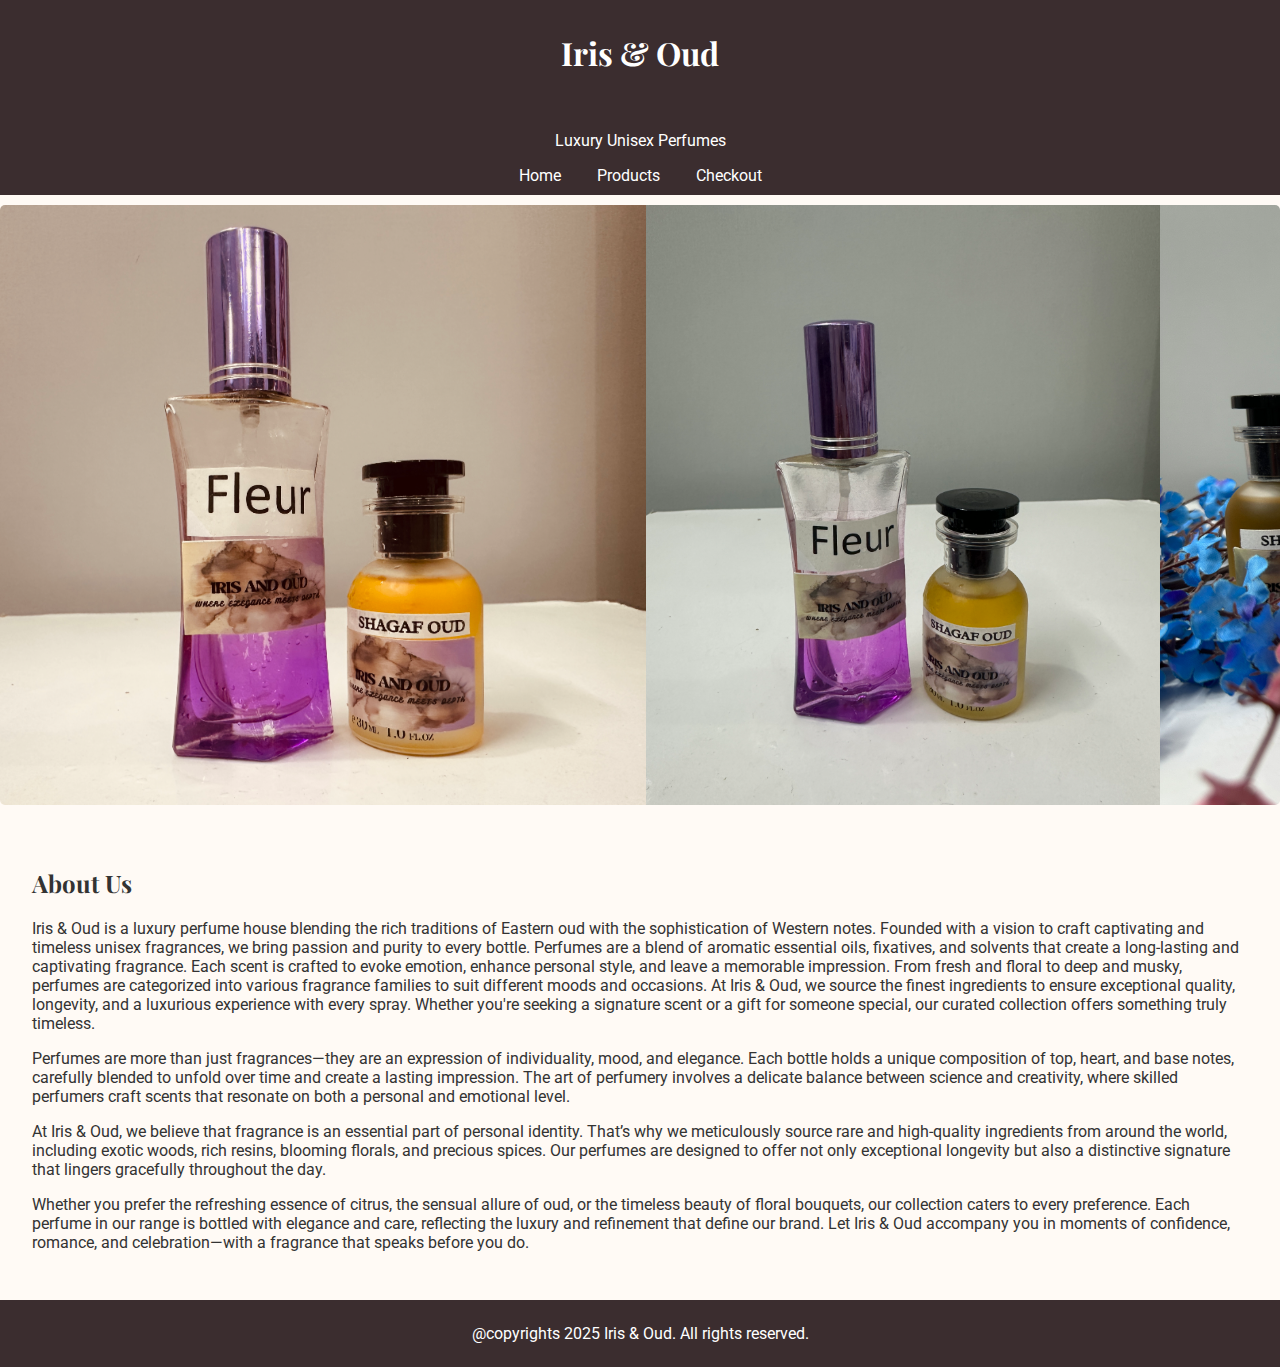
<file: index.html>
<!DOCTYPE html>
<html lang="en">
<head>
  <meta charset="UTF-8" />
  <meta name="viewport" content="width=device-width, initial-scale=1.0"/>
  <title>Iris & Oud - Home</title>
  <link href="https://fonts.googleapis.com/css2?family=Playfair+Display&family=Roboto&display=swap" rel="stylesheet">
  <link rel="stylesheet" href="css/style.css">
</head>
<body>
  <header>
    <h1>Iris & Oud</h1><br>
    <p>Luxury Unisex Perfumes</p>
    <nav>
      <a href="index.html">Home</a>
      <a href="products.html">Products</a>
      <a href="checkout.html">Checkout</a>
    </nav>
  </header>

  <div class="slider">
    <div class="slides">
      <img src="Images/main img1.JPG" alt="Slide 1" />
      <img src="Images/main img2.JPG" alt="Slide 2" />
      <img src="Images/main img3.JPG" alt="Slide 3" />
      <img src="Images/main img4.jpg" alt="Slide 4" />
      <img src="Images/main img5.jpg" alt="Slide 5" />
    </div>
  </div>

  <div class="container">
    <h2>About Us</h2>
    <p>Iris & Oud is a luxury perfume house blending the rich traditions of Eastern oud with the sophistication of Western notes. Founded with a vision to craft captivating and timeless unisex fragrances, we bring passion and purity to every bottle. Perfumes are a blend of aromatic essential oils, fixatives, and solvents that create a long-lasting and captivating fragrance. Each scent is crafted to evoke emotion, enhance personal style, and leave a memorable impression. From fresh and floral to deep and musky, perfumes are categorized into various fragrance families to suit different moods and occasions. At Iris & Oud, we source the finest ingredients to ensure exceptional quality, longevity, and a luxurious experience with every spray. Whether you're seeking a signature scent or a gift for someone special, our curated collection offers something truly timeless.</p>
    <p>Perfumes are more than just fragrances—they are an expression of individuality, mood, and elegance. Each bottle holds a unique composition of top, heart, and base notes, carefully blended to unfold over time and create a lasting impression. The art of perfumery involves a delicate balance between science and creativity, where skilled perfumers craft scents that resonate on both a personal and emotional level.</p>
    <p>At Iris & Oud, we believe that fragrance is an essential part of personal identity. That’s why we meticulously source rare and high-quality ingredients from around the world, including exotic woods, rich resins, blooming florals, and precious spices. Our perfumes are designed to offer not only exceptional longevity but also a distinctive signature that lingers gracefully throughout the day.</p>
    <p>Whether you prefer the refreshing essence of citrus, the sensual allure of oud, or the timeless beauty of floral bouquets, our collection caters to every preference. Each perfume in our range is bottled with elegance and care, reflecting the luxury and refinement that define our brand. Let Iris & Oud accompany you in moments of confidence, romance, and celebration—with a fragrance that speaks before you do.</p>
  </div>

  <footer>
      @copyrights 2025 Iris & Oud. All rights reserved.
  </footer>
</body>
</html>
</file>
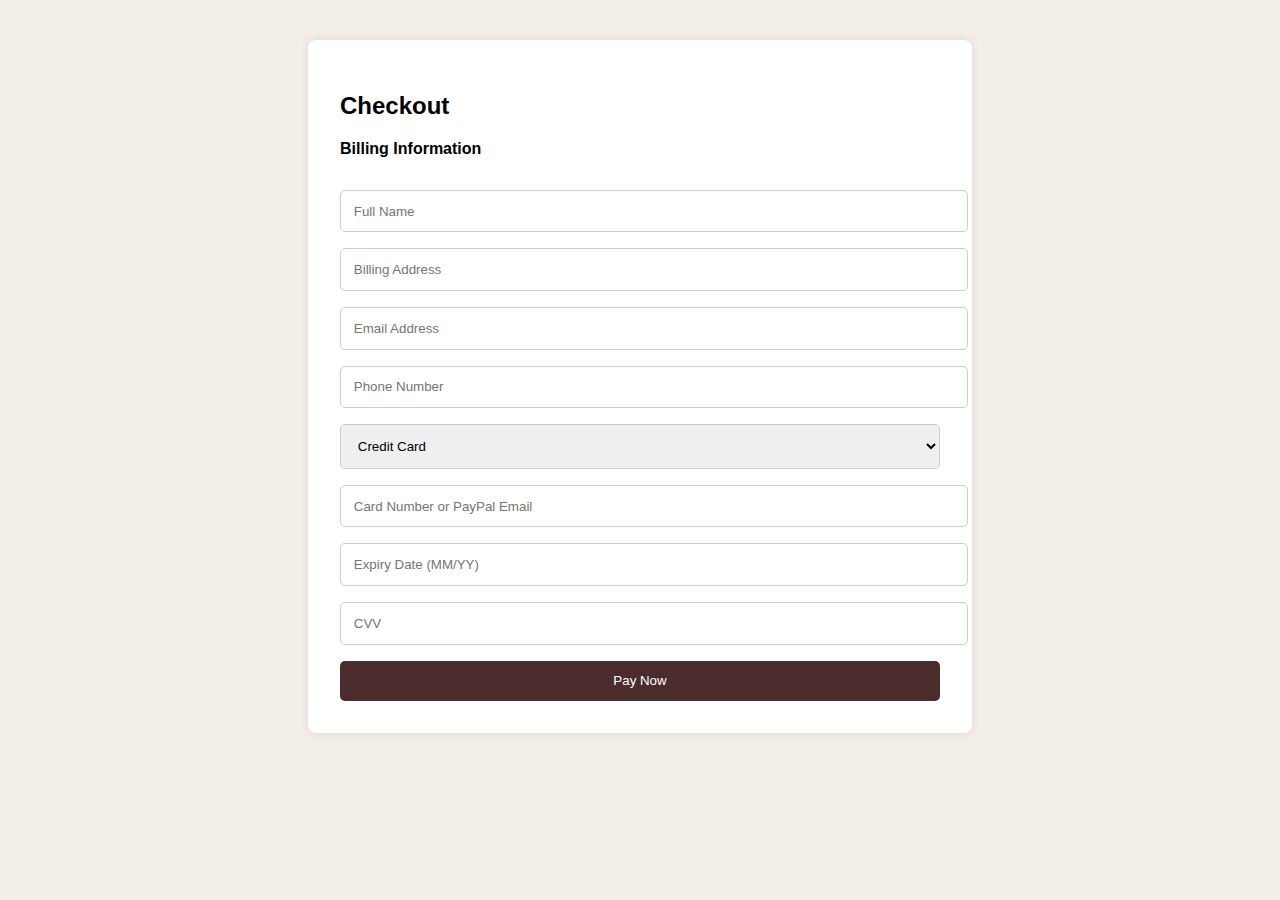
<file: checkout.html>
<!DOCTYPE html>
<html lang="en">
<head>
  <meta charset="UTF-8" />
  <meta name="viewport" content="width=device-width, initial-scale=1.0"/>
  <title>Checkout</title>
  <link rel="stylesheet" href="css/checkout.css">
</head>
<body>
  <div class="container">
    <h2>Checkout</h2>
    <p><strong>Billing Information</strong></p>
    <input type="text" placeholder="Full Name" />
    <input type="text" placeholder="Billing Address" />
    <input type="email" placeholder="Email Address" />
    <input type="tel" placeholder="Phone Number" />
    <select style="cursor: pointer;">
      <option>Credit Card</option>
      <option>PayPal</option>
      <option>Bank Transfer</option>
    </select>
    <input type="text" placeholder="Card Number or PayPal Email" />
    <input type="text" placeholder="Expiry Date (MM/YY)" />
    <input type="text" placeholder="CVV" />
    <button>Pay Now</button>
  </div>
</body>
</html>
</file>
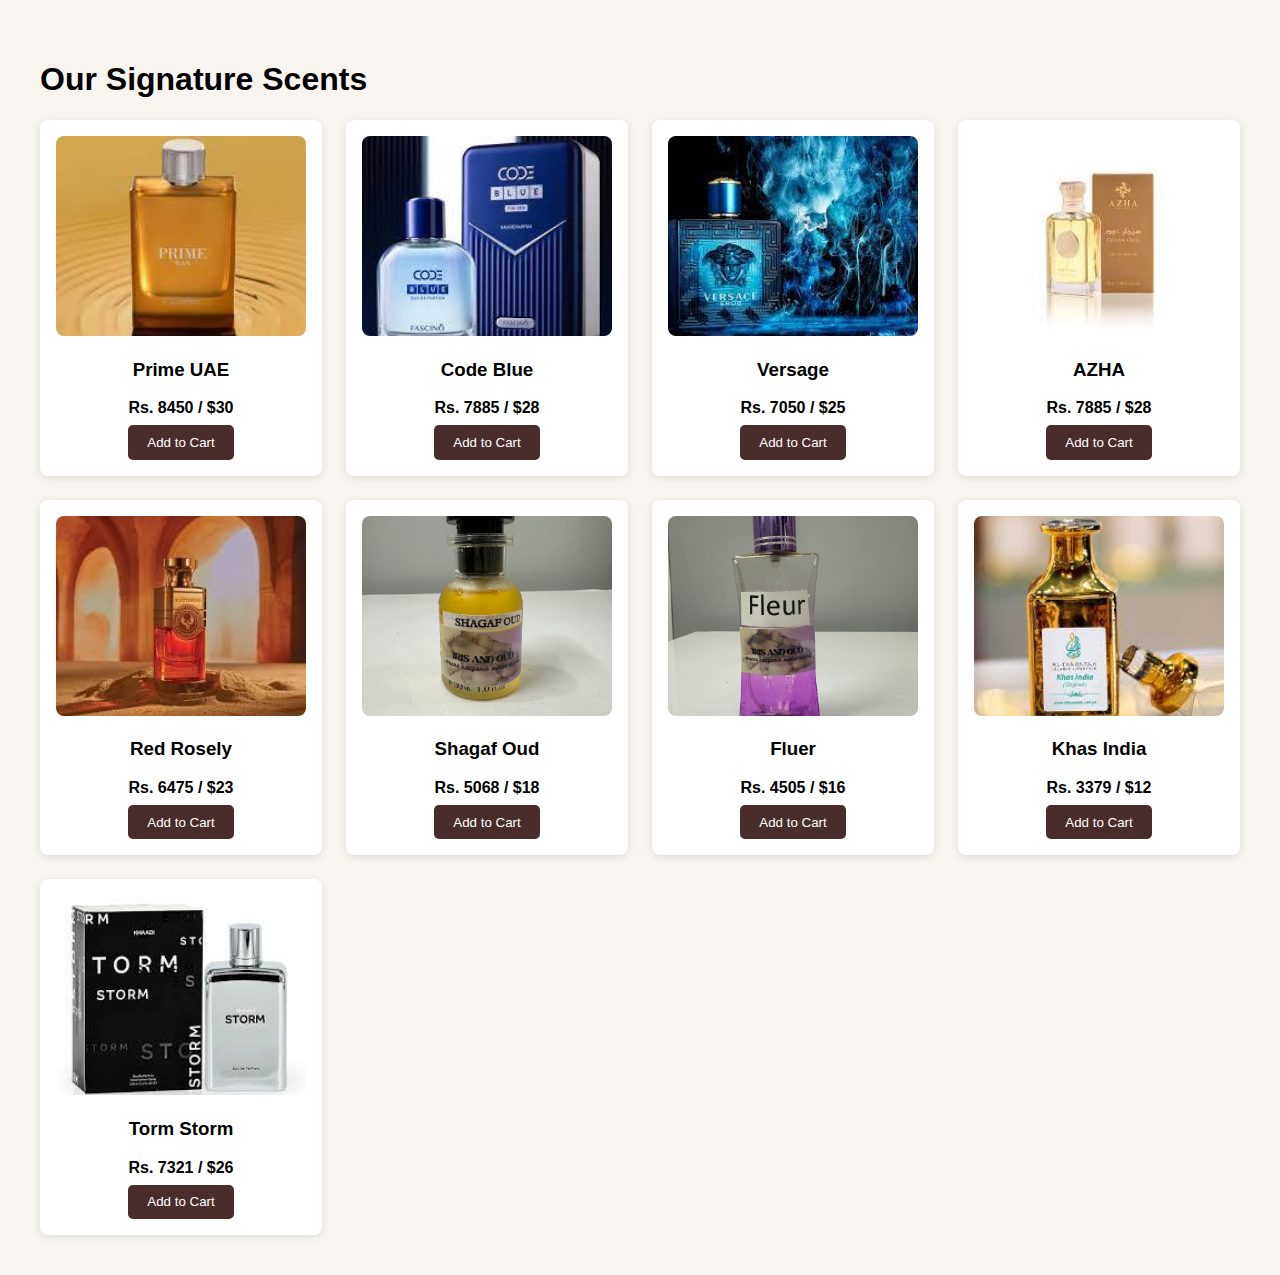
<file: products.html>
<!DOCTYPE html>
<html lang="en">

<head>
  <meta charset="UTF-8" />
  <meta name="viewport" content="width=device-width, initial-scale=1.0" />
  <title>Products | Iris & Oud</title>
  <link rel="stylesheet" href="css/product.css">
</head>

<body>
  <h1>Our Signature Scents</h1>
  <div class="product-list">

    <div class="product">
      <img src="Images/purfume1.jpg" alt="Perfume 1" />
      <h3>Prime UAE</h3>
      <p class="price">Rs. 8450 / $30</p>
      <a href="Perfume-details/purfume-deatil1.html"><button>Add to Cart</button></a>
    </div>

    <div class="product">
      <img src="Images/purfume2.jpg" alt="Perfume 2" />
      <h3>Code Blue</h3>
      <p class="price">Rs. 7885 / $28</p>
      <a href="Perfume-details/purfume-detail2.html"><button>Add to Cart</button></a>
    </div>

    <div class="product">
      <img src="Images/purfume3.jpg" alt="Perfume 3" />
      <h3>Versage</h3>
      <p class="price">Rs. 7050 / $25</p>
      <a href="Perfume-details/purfume-datail3.html"><button>Add to Cart</button></a>
    </div>

    <div class="product">
      <img src="Images/purfume4.jpg" alt="Perfume 4" />
      <h3>AZHA</h3>
      <p class="price">Rs. 7885 / $28</p>
      <a href="Perfume-details/purfume-datail4.html"><button>Add to Cart</button></a>
    </div>

    <div class="product">
      <img src="Images/purfume5.jpg" alt="Perfume 5" />
      <h3>Red Rosely</h3>
      <p class="price">Rs. 6475 / $23</p>
      <a href="Perfume-details/purfume-datail5.html"><button>Add to Cart</button></a>
    </div>

    <div class="product">
      <img src="Images/purfume6.JPG" alt="Perfume 6" />
      <h3>Shagaf Oud</h3>
      <p class="price">Rs. 5068 / $18</p>
      <a href="Perfume-details/purfume-datail6.html"><button>Add to Cart</button></a>
    </div>

    <div class="product">
      <img src="Images/purfume7.JPG" alt="Perfume 7" />
      <h3>Fluer</h3>
      <p class="price">Rs. 4505 / $16</p>
      <a href="Perfume-details/purfume-datail7.html"><button>Add to Cart</button></a>
    </div>

    <div class="product">
      <img src="Images/purfume8.jpg" alt="Perfume 8" />
      <h3>Khas India</h3>
      <p class="price">Rs. 3379 / $12</p>
      <a href="Perfume-details/purfume-datail8.html"><button>Add to Cart</button></a>
    </div>

    <div class="product">
      <img src="Images/purfume9.jpg" alt="Perfume 9" />
      <h3>Torm Storm</h3>
      <p class="price">Rs. 7321 / $26</p>
      <a href="Perfume-details/purfume-datail9.html"><button>Add to Cart</button></a>
    </div>
  </div>
</body>

</html>
</file>
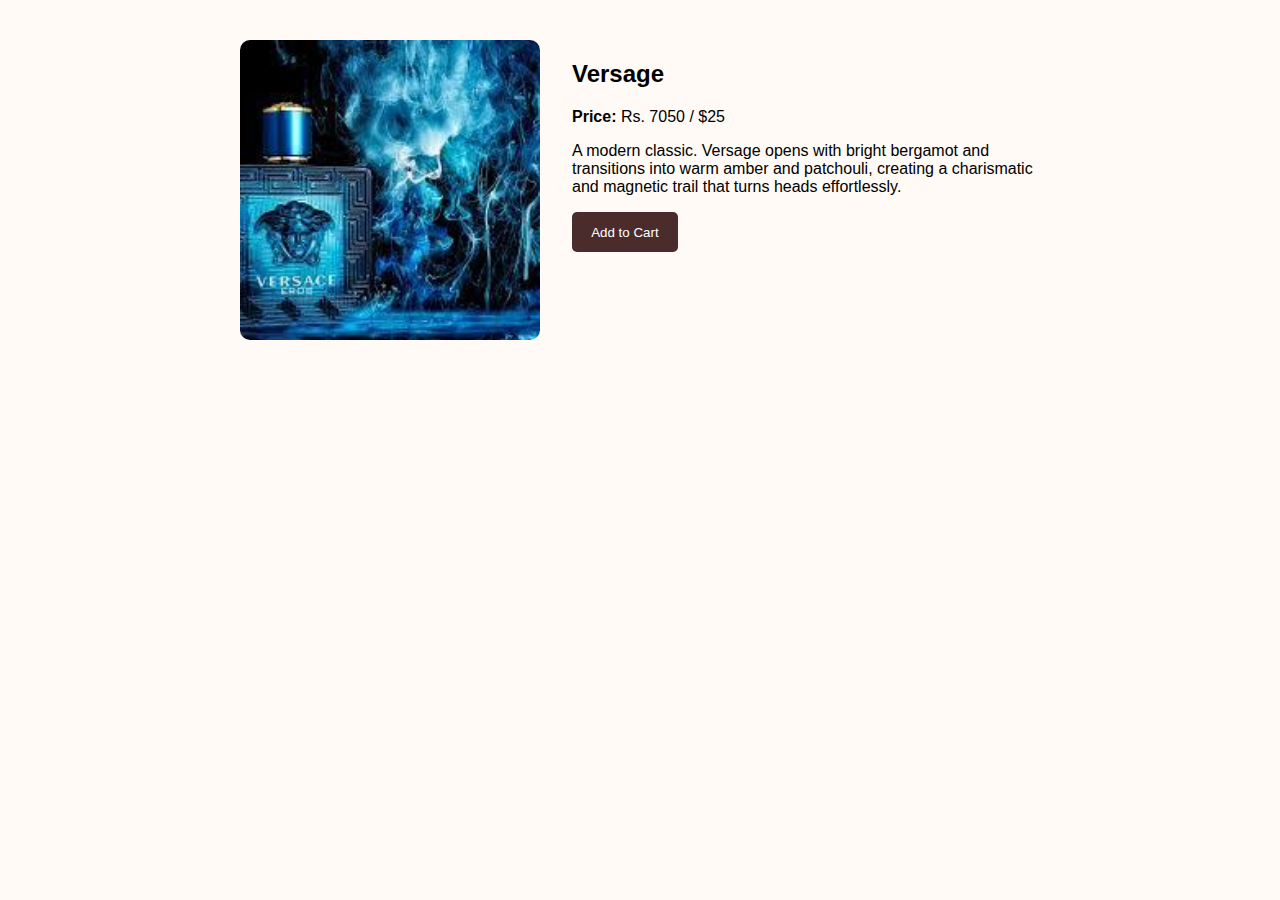
<file: Perfume-details/purfume-datail3.html>
<!DOCTYPE html>
<html lang="en">
<head>
  <meta charset="UTF-8" />
  <meta name="viewport" content="width=device-width, initial-scale=1.0"/>
  <title>Product Detail</title>
  <link rel="stylesheet" href="../css/details.css">
</head>
<body>
  <div class="container">
    <img src="../Images/purfume3.jpg" alt="Product">
    <div class="details">
      <h2>Versage</h2>
      <p><strong>Price:</strong> Rs. 7050 / $25</p>
      <p>A modern classic. Versage opens with bright bergamot and transitions into warm amber and patchouli, creating a charismatic and magnetic trail that turns heads effortlessly.</p>
      <a href="../checkout.html"><button>Add to Cart</button></a>
    </div>
  </div>
</body>
</html>
</file>
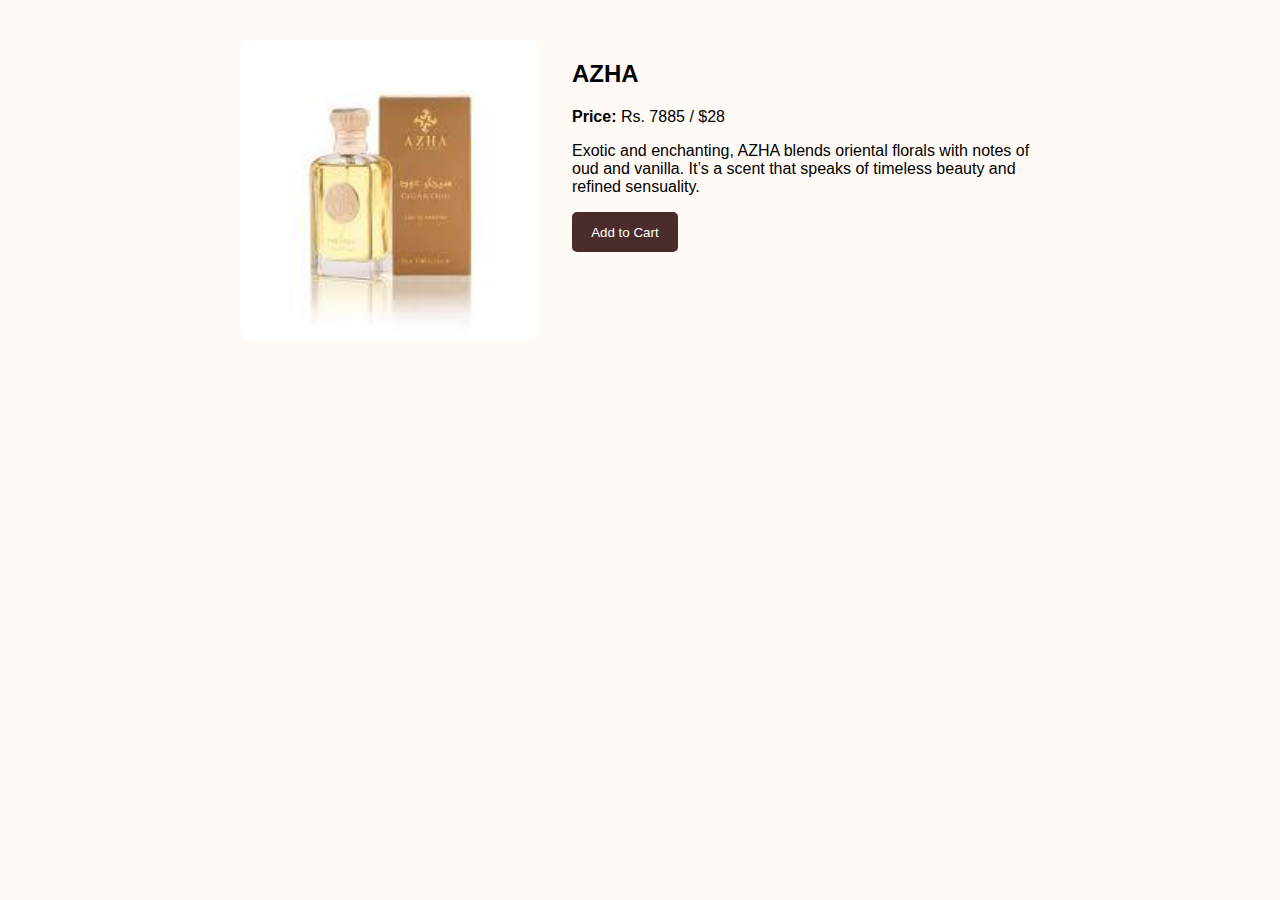
<file: Perfume-details/purfume-datail4.html>
<!DOCTYPE html>
<html lang="en">
<head>
  <meta charset="UTF-8" />
  <meta name="viewport" content="width=device-width, initial-scale=1.0"/>
  <title>Product Detail</title>
  <link rel="stylesheet" href="../css/details.css">
</head>
<body>
  <div class="container">
    <img src="../Images/purfume4.jpg" alt="Product">
    <div class="details">
      <h2>AZHA</h2>
      <p><strong>Price:</strong> Rs. 7885 / $28</p>
      <p>Exotic and enchanting, AZHA blends oriental florals with notes of oud and vanilla. It’s a scent that speaks of timeless beauty and refined sensuality.</p>
      <a href="../checkout.html"><button>Add to Cart</button></a>
    </div>
  </div>
</body>
</html>
</file>
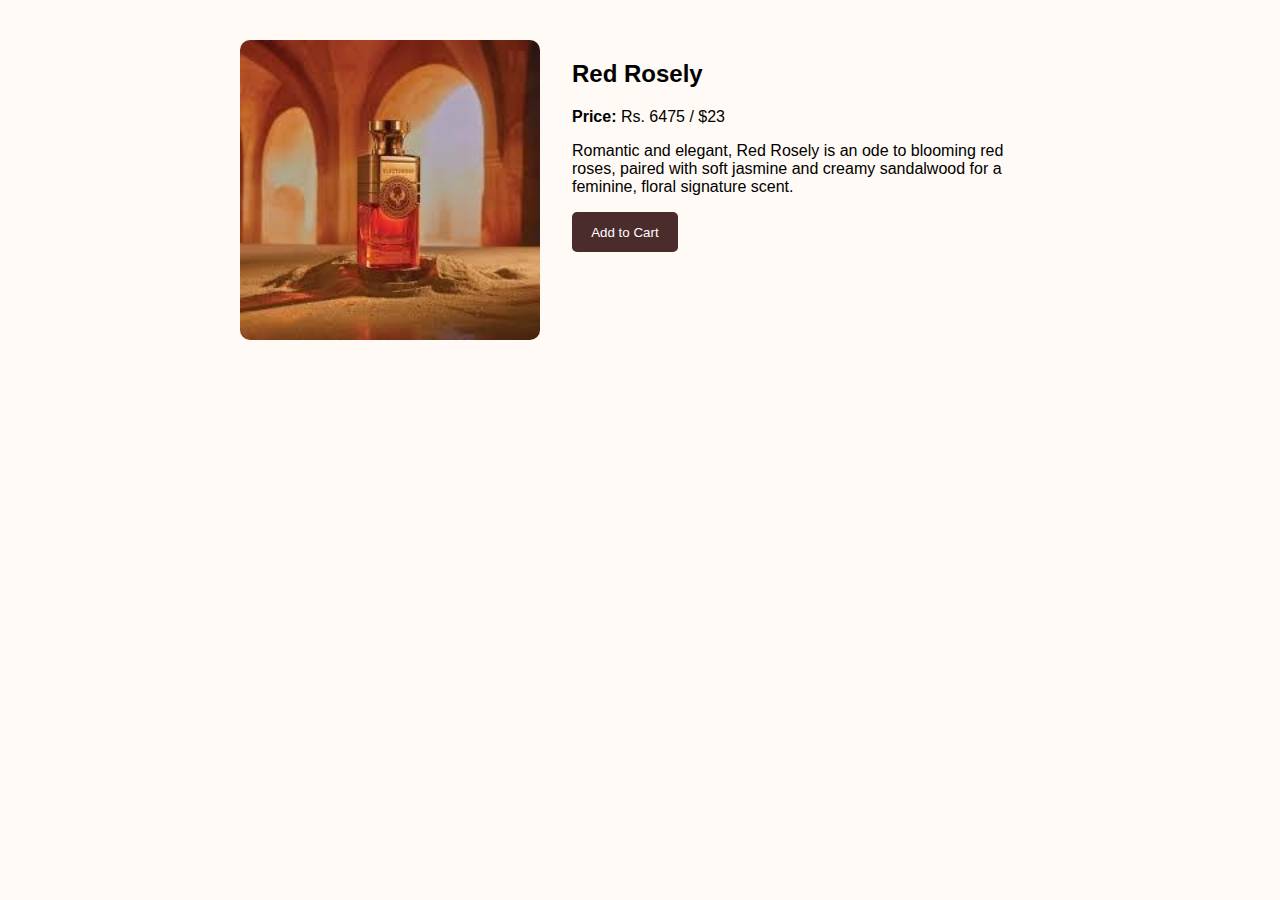
<file: Perfume-details/purfume-datail5.html>
<!DOCTYPE html>
<html lang="en">
<head>
  <meta charset="UTF-8" />
  <meta name="viewport" content="width=device-width, initial-scale=1.0"/>
  <title>Product Detail</title>
  <link rel="stylesheet" href="../css/details.css">
</head>
<body>
  <div class="container">
    <img src="../Images/purfume5.jpg" alt="Product">
    <div class="details">
      <h2>Red Rosely</h2>
      <p><strong>Price:</strong> Rs. 6475 / $23</p>
      <p>Romantic and elegant, Red Rosely is an ode to blooming red roses, paired with soft jasmine and creamy sandalwood for a feminine, floral signature scent.</p>
      <a href="../checkout.html"><button>Add to Cart</button></a>
    </div>
  </div>
</body>
</html>
</file>
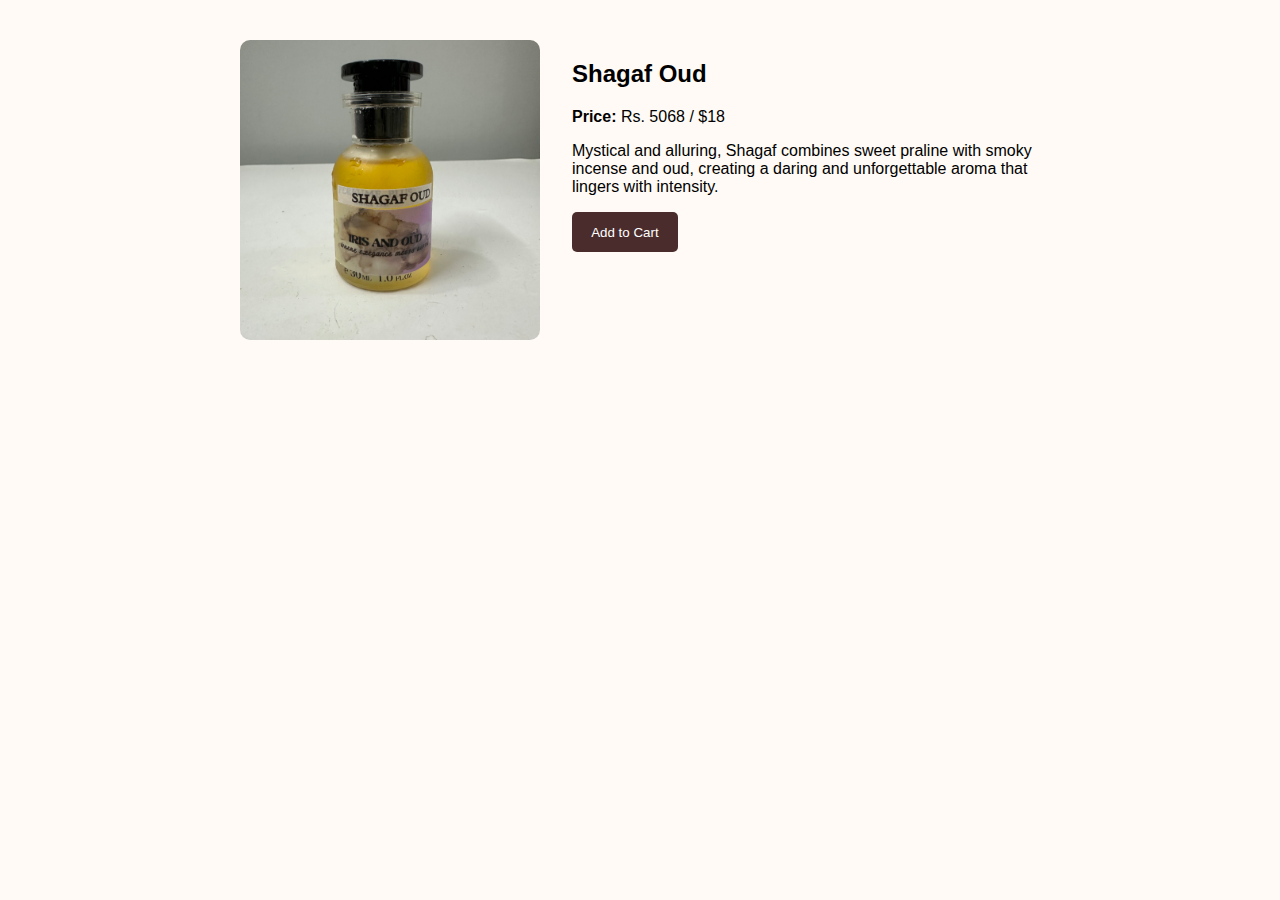
<file: Perfume-details/purfume-datail6.html>
<!DOCTYPE html>
<html lang="en">
<head>
  <meta charset="UTF-8" />
  <meta name="viewport" content="width=device-width, initial-scale=1.0"/>
  <title>Product Detail</title>
  <link rel="stylesheet" href="../css/details.css">
</head>
<body>
  <div class="container">
    <img src="../Images/purfume6.JPG" alt="Product">
    <div class="details">
      <h2>Shagaf Oud</h2>
      <p><strong>Price:</strong> Rs. 5068 / $18</p>
      <p>Mystical and alluring, Shagaf combines sweet praline with smoky incense and oud, creating a daring and unforgettable aroma that lingers with intensity.</p>
      <a href="../checkout.html"><button>Add to Cart</button></a>
    </div>
  </div>
</body>
</html>
</file>
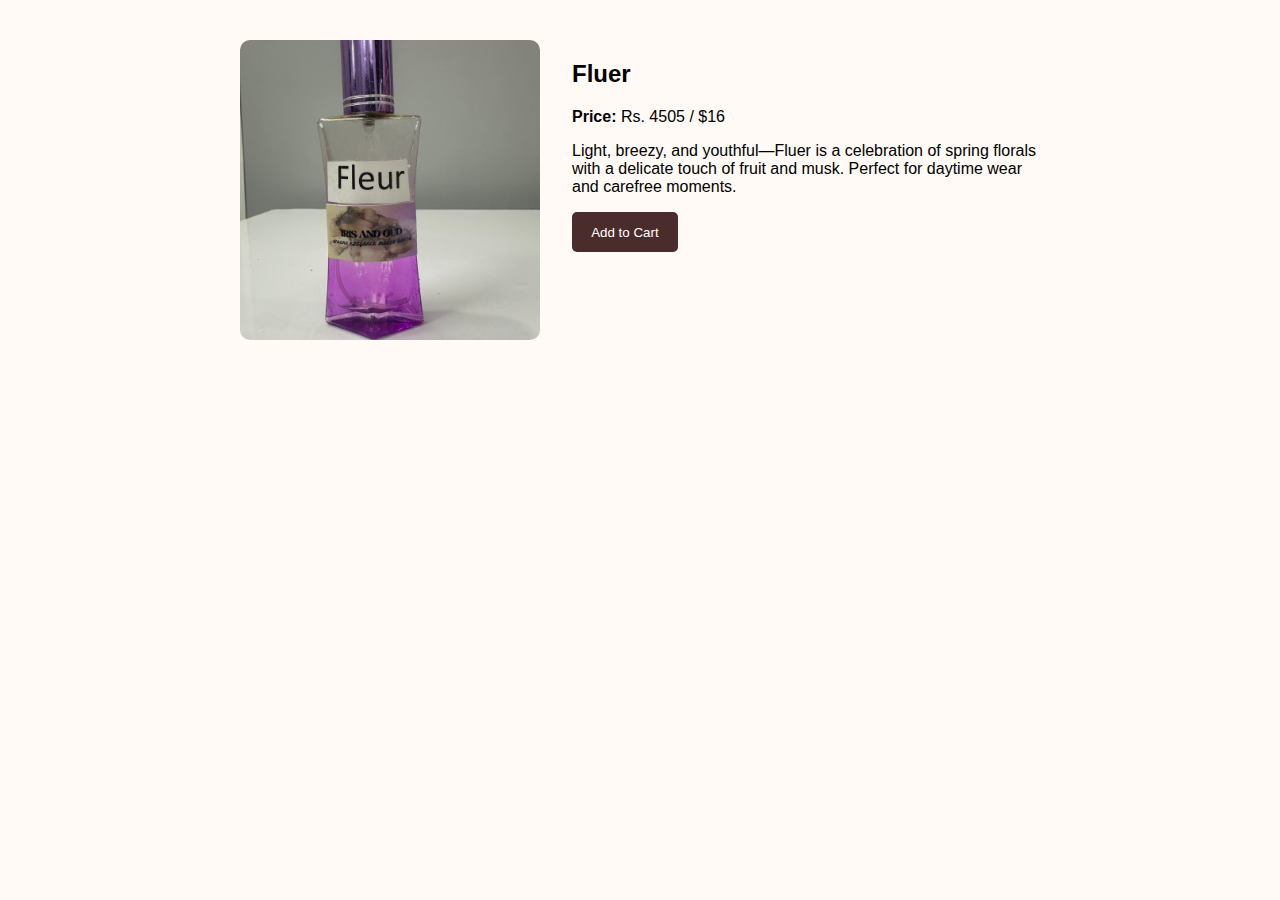
<file: Perfume-details/purfume-datail7.html>
<!DOCTYPE html>
<html lang="en">
<head>
  <meta charset="UTF-8" />
  <meta name="viewport" content="width=device-width, initial-scale=1.0"/>
  <title>Product Detail</title>
  <link rel="stylesheet" href="../css/details.css">
</head>
<body>
  <div class="container">
    <img src="../Images/purfume7.JPG" alt="Product">
    <div class="details">
      <h2>Fluer</h2>
      <p><strong>Price:</strong> Rs. 4505 / $16</p>
      <p>Light, breezy, and youthful—Fluer is a celebration of spring florals with a delicate touch of fruit and musk. Perfect for daytime wear and carefree moments.</p>
      <a href="../checkout.html"><button>Add to Cart</button></a>
    </div>
  </div>
</body>
</html>
</file>
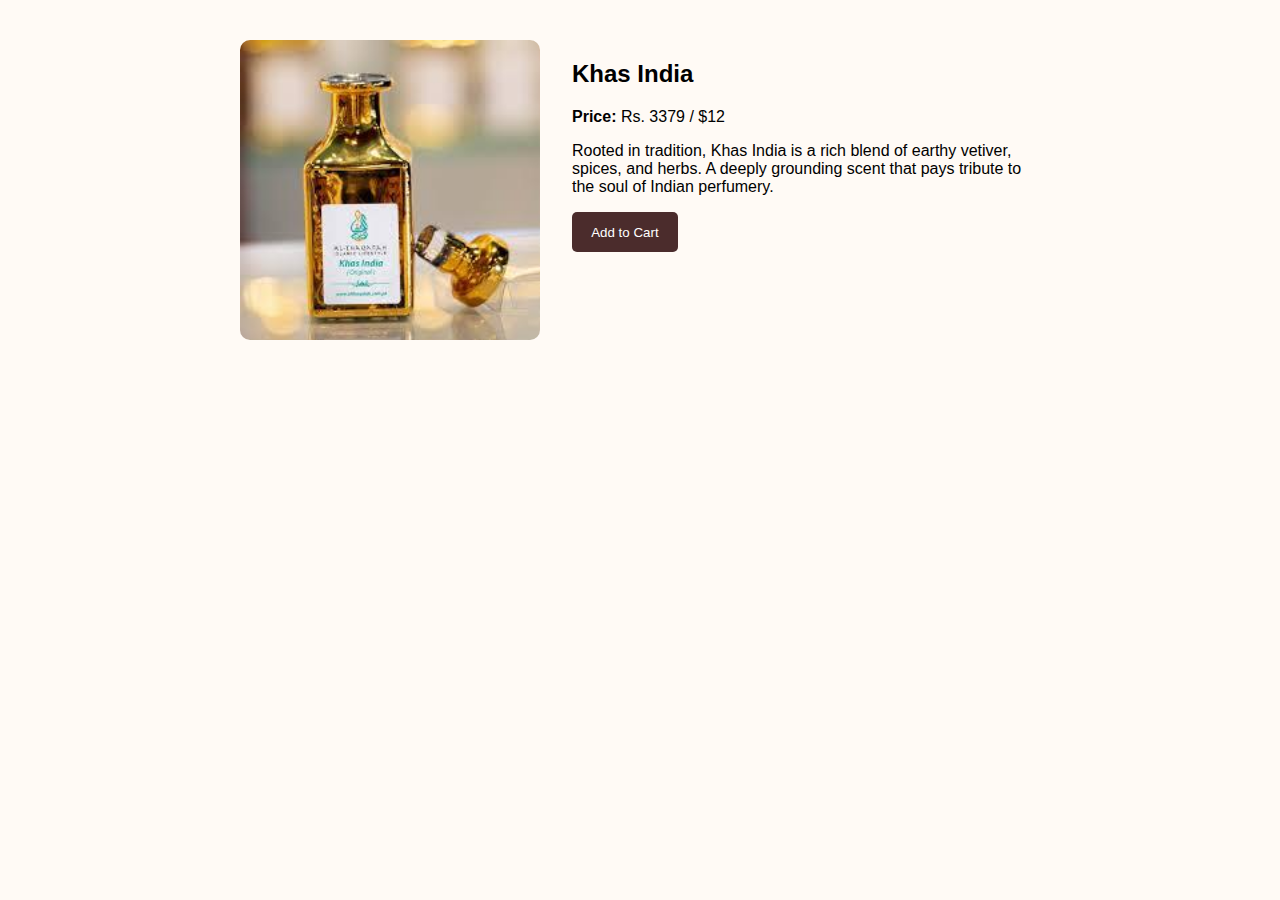
<file: Perfume-details/purfume-datail8.html>
<!DOCTYPE html>
<html lang="en">
<head>
  <meta charset="UTF-8" />
  <meta name="viewport" content="width=device-width, initial-scale=1.0"/>
  <title>Product Detail</title>
  <link rel="stylesheet" href="../css/details.css">
</head>
<body>
  <div class="container">
    <img src="../Images/purfume8.jpg" alt="Product">
    <div class="details">
      <h2>Khas India</h2>
      <p><strong>Price:</strong> Rs. 3379 / $12</p>
      <p>Rooted in tradition, Khas India is a rich blend of earthy vetiver, spices, and herbs. A deeply grounding scent that pays tribute to the soul of Indian perfumery.</p>
      <a href="../checkout.html"><button>Add to Cart</button></a>
    </div>
  </div>
</body>
</html>
</file>
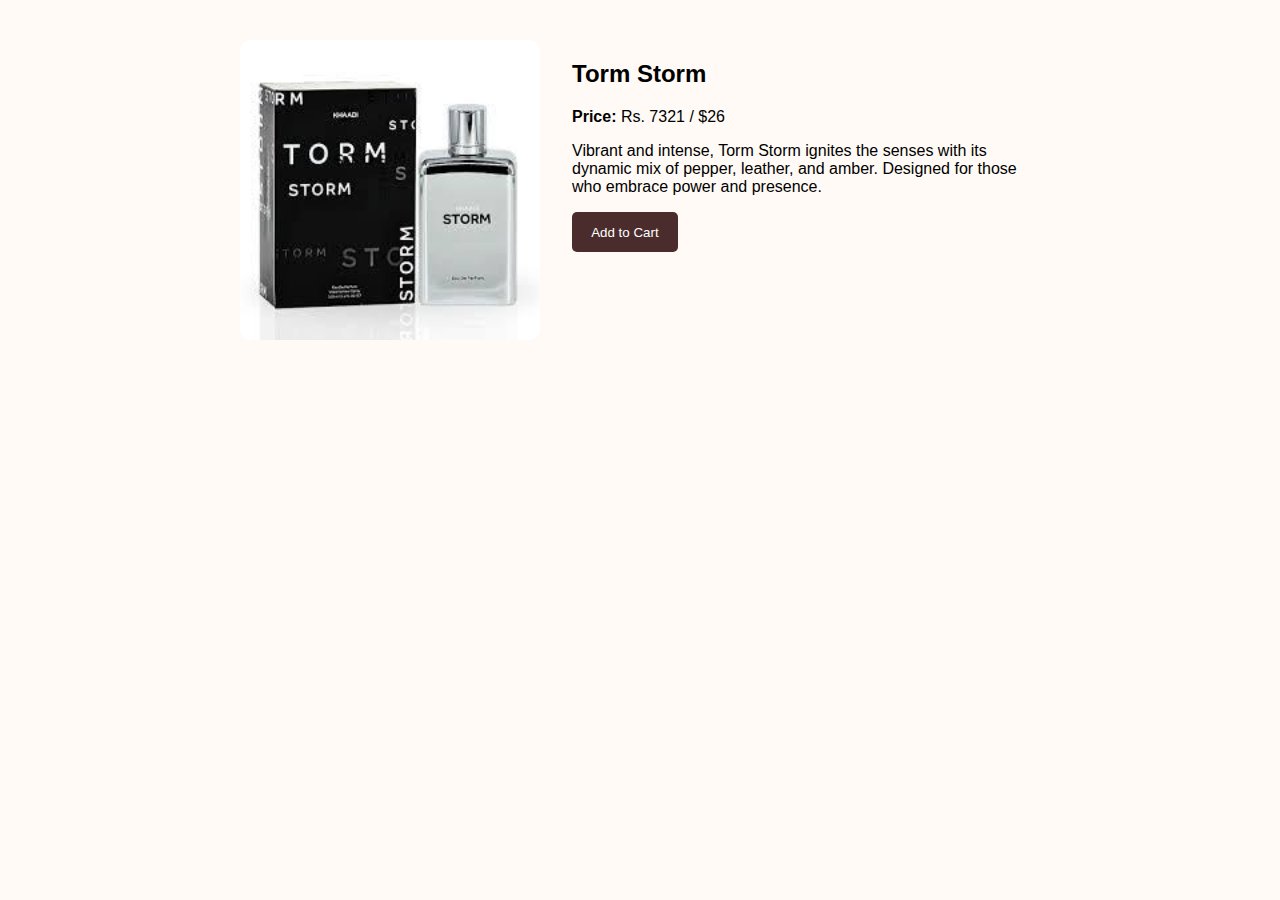
<file: Perfume-details/purfume-datail9.html>
<!DOCTYPE html>
<html lang="en">
<head>
  <meta charset="UTF-8" />
  <meta name="viewport" content="width=device-width, initial-scale=1.0"/>
  <title>Product Detail</title>
  <link rel="stylesheet" href="../css/details.css">
</head>
<body>
  <div class="container">
    <img src="../Images/purfume9.jpg" alt="Product">
    <div class="details">
      <h2>Torm Storm</h2>
      <p><strong>Price:</strong> Rs. 7321 / $26</p>
      <p>Vibrant and intense, Torm Storm ignites the senses with its dynamic mix of pepper, leather, and amber. Designed for those who embrace power and presence.</p>
      <a href="../checkout.html"><button>Add to Cart</button></a>
    </div>
  </div>
</body>
</html>
</file>
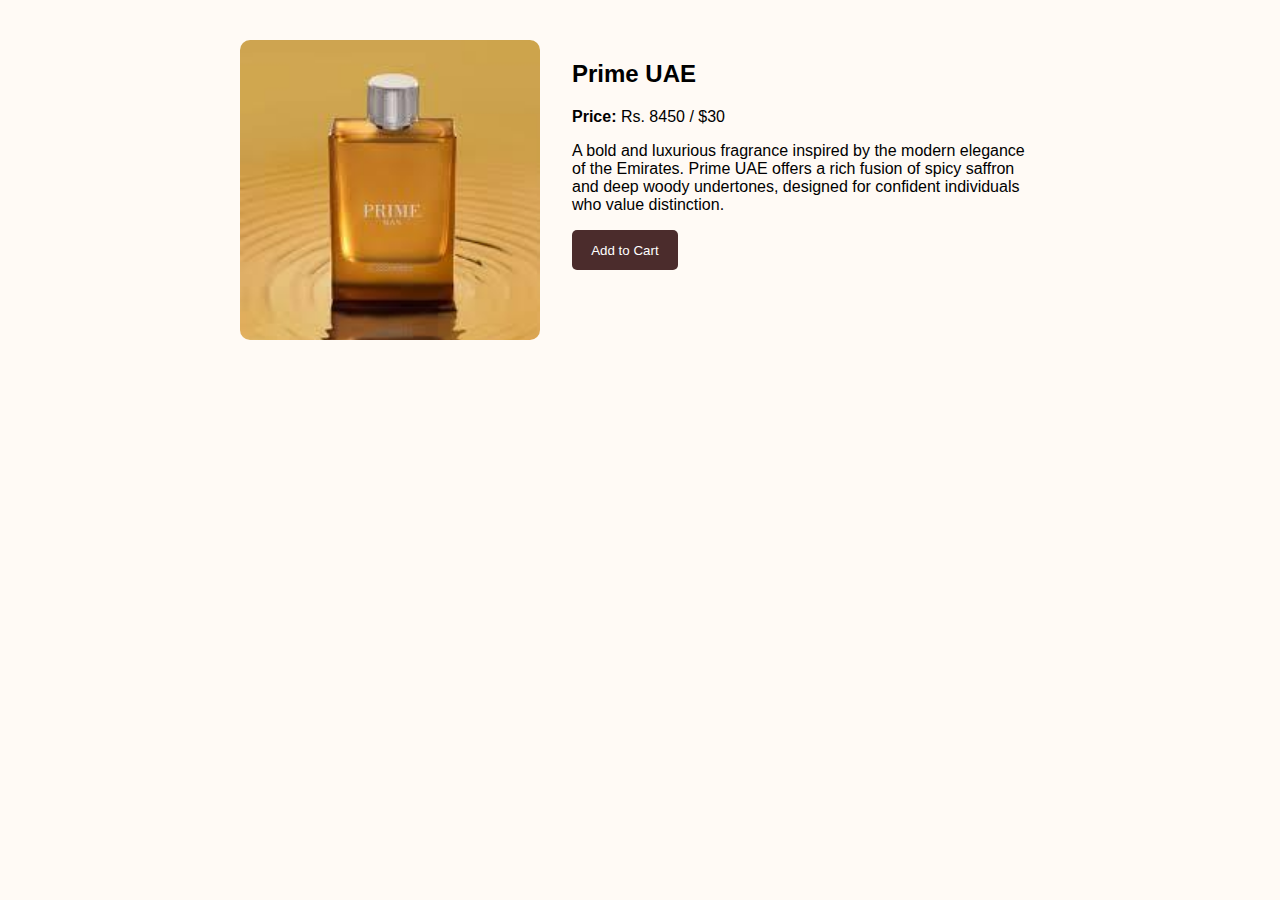
<file: Perfume-details/purfume-deatil1.html>
<!DOCTYPE html>
<html lang="en">
<head>
  <meta charset="UTF-8" />
  <meta name="viewport" content="width=device-width, initial-scale=1.0"/>
  <title>Product Detail</title>
  <link rel="stylesheet" href="../css/details.css">
</head>
<body>
  <div class="container">
    <img src="../Images/purfume1.jpg" alt="Product">
    <div class="details">
      <h2>Prime UAE</h2>
      <p><strong>Price:</strong> Rs. 8450 / $30</p>
      <p>A bold and luxurious fragrance inspired by the modern elegance of the Emirates. Prime UAE offers a rich fusion of spicy saffron and deep woody undertones, designed for confident individuals who value distinction.</p>
      <a href="../checkout.html"><button>Add to Cart</button></a>
    </div>
  </div>
</body>
</html>
</file>
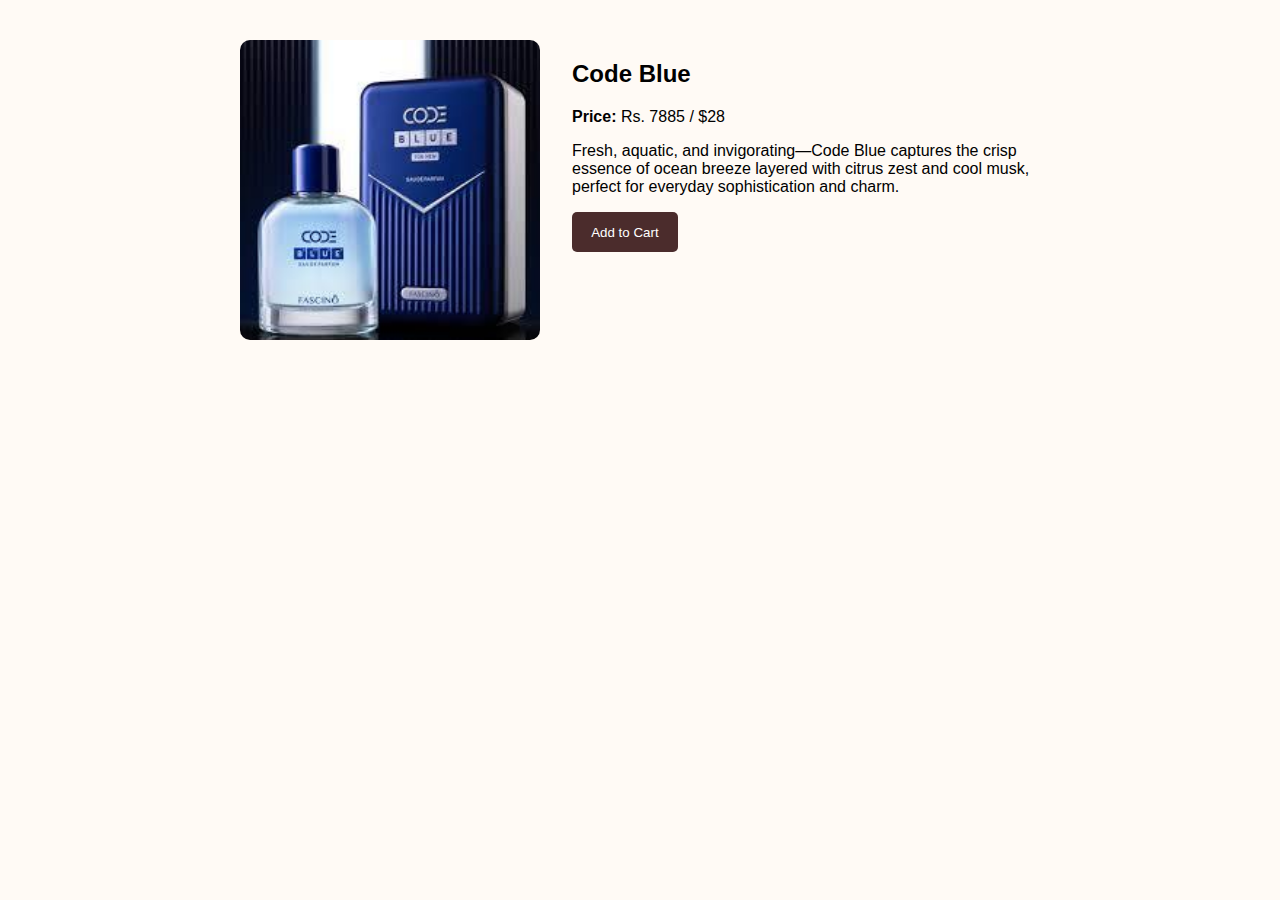
<file: Perfume-details/purfume-detail2.html>
<!DOCTYPE html>
<html lang="en">
<head>
  <meta charset="UTF-8" />
  <meta name="viewport" content="width=device-width, initial-scale=1.0"/>
  <title>Product Detail</title>
  <link rel="stylesheet" href="../css/details.css">
</head>
<body>
  <div class="container">
    <img src="../Images/purfume2.jpg" alt="Product">
    <div class="details">
      <h2>Code Blue</h2>
      <p><strong>Price:</strong> Rs. 7885 / $28</p>
      <p>Fresh, aquatic, and invigorating—Code Blue captures the crisp essence of ocean breeze layered with citrus zest and cool musk, perfect for everyday sophistication and charm.</p>
      <a href="../checkout.html"><button>Add to Cart</button></a>
    </div>
  </div>
</body>
</html>
</file>
<file: css/style.css>
body {
    margin: 0;
    font-family: 'Roboto', sans-serif;
    background: #fffaf5;
    color: #333;
}

header {
    background-color: #3b2d2f;
    color: white;
    padding: 10px 2rem;
    text-align: center;
}
footer {
    background-color: #3b2d2f;
    color: white;
    padding: 1.5rem 2rem;
    text-align: center;
}

h1,
h2 {
    font-family: 'Playfair Display', serif;
}

nav a {
    color: white;
    margin: 0 1rem;
    text-decoration: none;
}

.container {
    padding: 2rem;
}

.slider {
    width: 100%;
    max-width: 1500px;
    margin: 10px auto;
    position: relative;
    overflow: hidden;
    border-radius: 5px;
}

.slides {
    display: flex;
    height: 200%;
    width: 300%;
    animation: slide 20s infinite;
}

.slides img {
    width: 1200px;
    height: 600px;
    object-fit: cover;
}

@keyframes slide {
    0% {
        margin-left: 0;
    }

    33% {
        margin-left: -100%;
    }

    66% {
        margin-left: -200%;
    }

    100% {
        margin-left: 0;
    }
}
</file>
<file: css/checkout.css>
body {
    font-family: Arial, sans-serif;
    background: #f3eee8;
    padding: 2rem;
}

.container {
    max-width: 600px;
    margin: auto;
    background: white;
    padding: 2rem;
    border-radius: 8px;
    box-shadow: 0 0 10px rgba(0, 0, 0, 0.1);
}

input,
select,
button {
    width: 100%;
    padding: 0.8rem;
    margin-top: 1rem;
    border: 1px solid #ccc;
    border-radius: 5px;
}

button {
    background: #4b2c2c;
    color: white;
    border: none;
    cursor: pointer;
}

button:hover {
    background: #271818;
}
</file>
<file: css/product.css>
body {
    font-family: 'Roboto', sans-serif;
    background: #f8f4f0;
    padding: 2rem;
}

.product-list {
    display: grid;
    grid-template-columns: repeat(auto-fit, minmax(250px, 1fr));
    gap: 1.5rem;
}

.product {
    background: #fff;
    padding: 1rem;
    border-radius: 8px;
    box-shadow: 0 2px 8px rgba(0, 0, 0, 0.1);
    text-align: center;
}

img {
    width: 100%;
    height: 200px;
    object-fit: cover;
    border-radius: 8px;
}

.price {
    font-weight: bold;
    margin: 0.5rem 0;
}

button {
    background: #4b2c2c;
    color: white;
    padding: 0.6rem 1.2rem;
    border: none;
    border-radius: 5px;
    cursor: pointer;
}
</file>
<file: css/details.css>
body {
    font-family: Arial, sans-serif;
    background: #fffaf5;
    padding: 2rem;
}

.container {
    max-width: 800px;
    margin: auto;
    display: flex;
    gap: 2rem;
}

img {
    width: 300px;
    height: 300px;
    object-fit: cover;
    border-radius: 10px;
}

.details {
    flex: 1;
}

button {
    padding: 0.8rem 1.2rem;
    background-color: #4b2c2c;
    color: white;
    border: none;
    border-radius: 5px;
    cursor: pointer;
}
</file>
